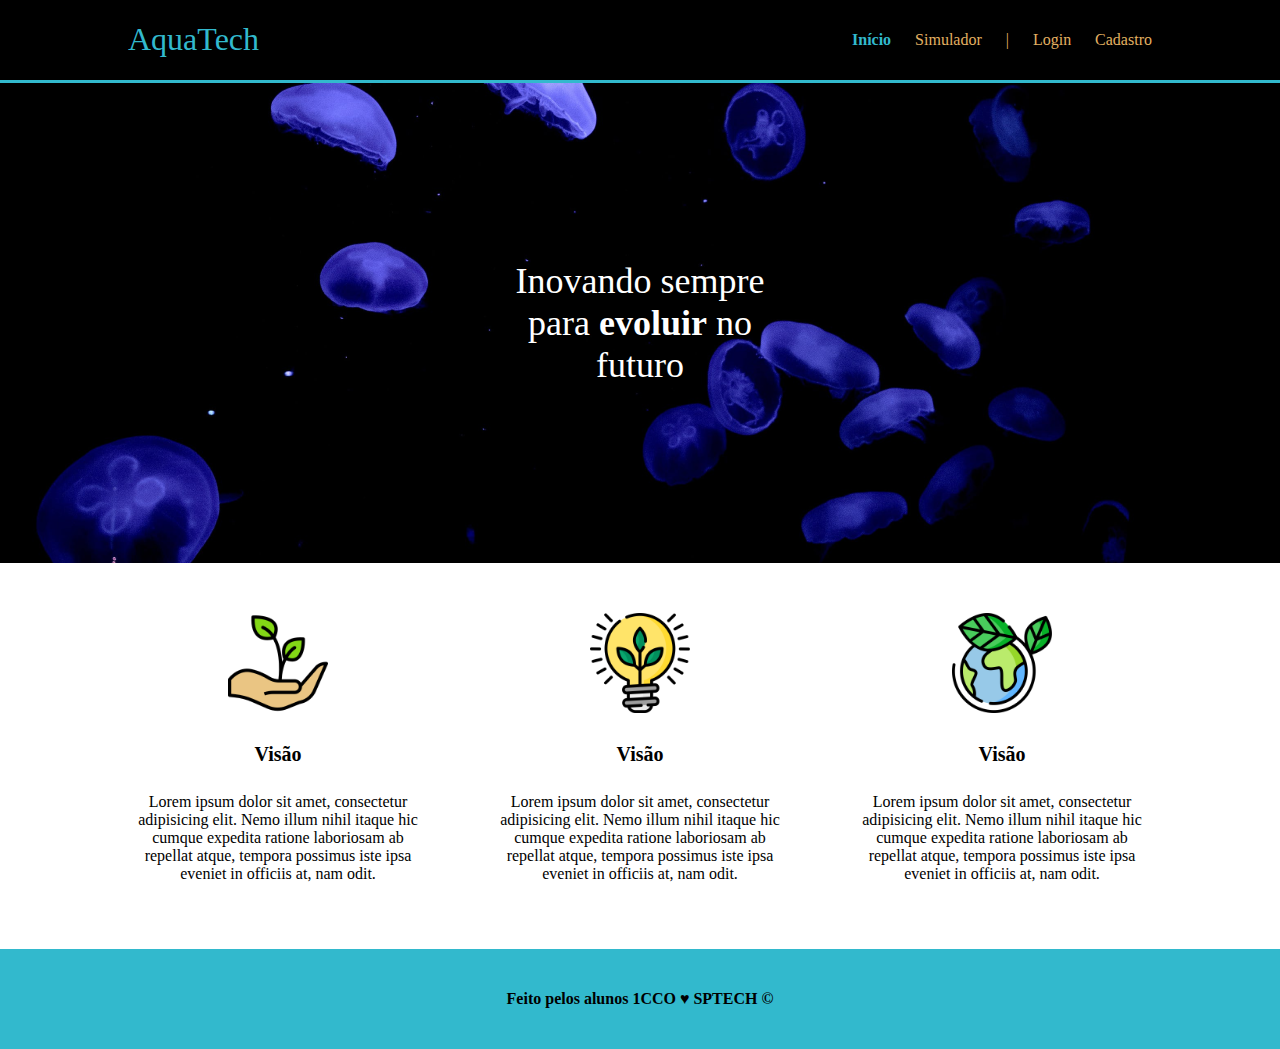
<file: index.html>
<!DOCTYPE html>
<html lang="ptbr">
    <head>
        <meta charset="UTF-8">
        <title>AquaTech | Página Inicial</title>
        <meta name="viewport" content="width=device-with, initial-scale=1.0">
        <link rel="stylesheet" href="style.css">
    </head>
    <body>
        <div class="header">
            <div class="container">
                <h1 class="titulo">AquaTech</h1>
                <ul class="navbar">
                    <li>
                        <a href="index.html" class="agora">
                            Início
                        </a>
                    </li>
                    <li>
                        <a href="">
                            Simulador
                        </a>
                    </li>
                    <li>|</li>
                    <li>
                        <a href="login.html">
                            Login
                        </a>
                    </li>
                    <li>
                        <a href="cadastro.html">
                            Cadastro
                        </a>
                    </li>
                </ul>
            </div>
        </div>
        <div class="banner">
            <div class="container">
                <p>Inovando sempre para <span>evoluir</span> no futuro</p>
            </div>
        </div>
        <div class="social">
            <div class="container">
                <div class="cardIndex">
                    <img src="imagens/growth_color.png" alt="">
                    <h4>Visão</h4>
                    <p>Lorem ipsum dolor sit amet, consectetur adipisicing elit. Nemo illum nihil itaque hic cumque expedita ratione laboriosam ab repellat atque, tempora possimus iste ipsa eveniet in officiis at, nam odit.</p>
                </div>
                <div class="cardIndex">
                    <img src="imagens/lightbulb_color.png" alt="">
                    <h4>Visão</h4>
                    <p>Lorem ipsum dolor sit amet, consectetur adipisicing elit. Nemo illum nihil itaque hic cumque expedita ratione laboriosam ab repellat atque, tempora possimus iste ipsa eveniet in officiis at, nam odit.</p>
                </div>
                <div class="cardIndex">
                    <img src="imagens/planet-earth_color.png" alt="">
                    <h4>Visão</h4>
                    <p>Lorem ipsum dolor sit amet, consectetur adipisicing elit. Nemo illum nihil itaque hic cumque expedita ratione laboriosam ab repellat atque, tempora possimus iste ipsa eveniet in officiis at, nam odit.</p>
                </div>
            </div>
        </div>
        <div class="footer">
            <div class="container">
                <p>Feito pelos alunos 1CCO &hearts; SPTECH &copy;</p>
            </div>
        </div>
    </body>
</html>
</file>
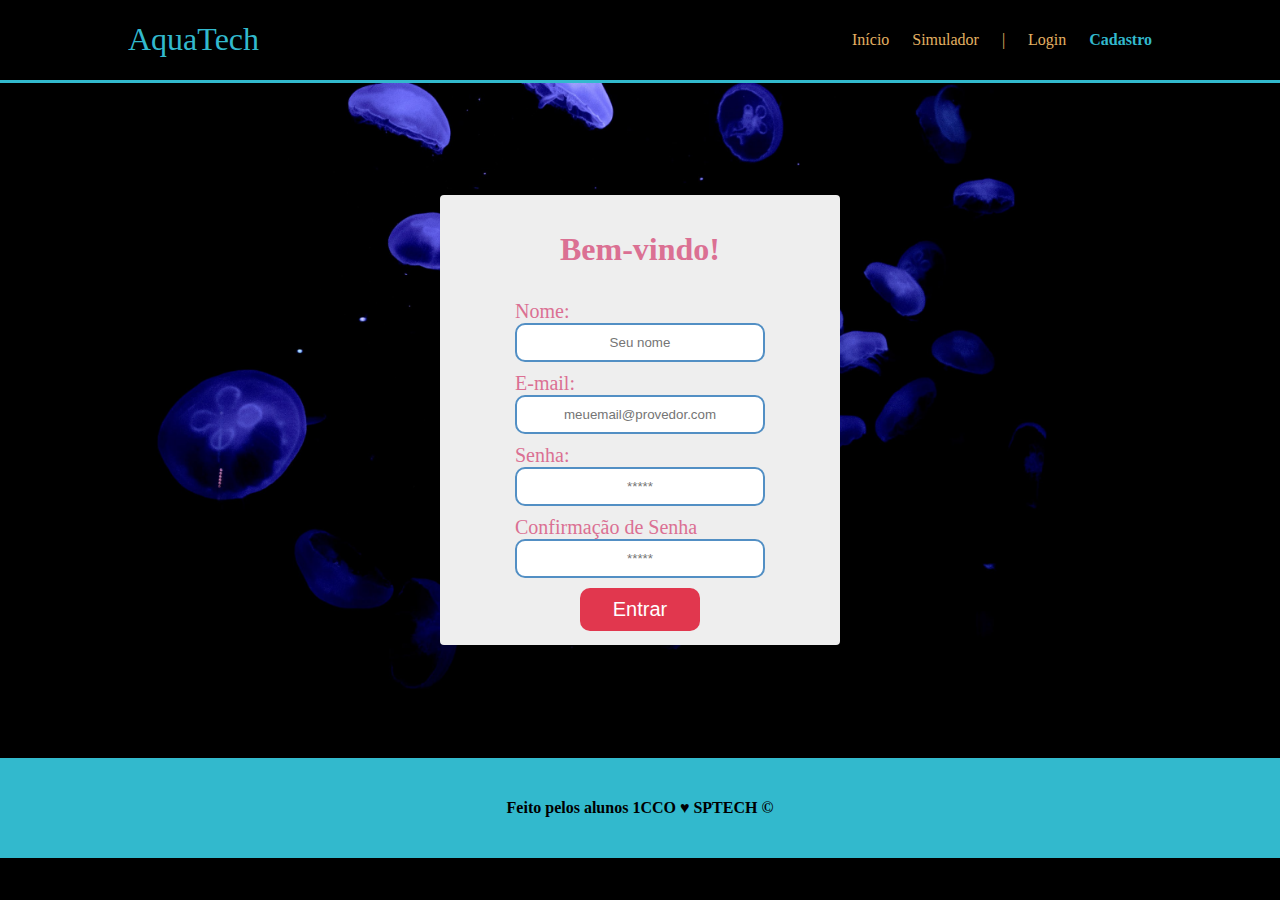
<file: cadastro.html>
<!DOCTYPE html>
<html lang="en">
    <head>
        <meta charset="UTF-8">
        <meta name="viewport" content="width=device-width, initial-scale=1.0">
        <title>Aquatech | Cadastro</title>
        <link href="style.css" rel="stylesheet">
    </head>
    <body>
        <div class="header">
            <div class="container">
                <h1 class="titulo">AquaTech</h1>
                <ul class="navbar">
                    <li>
                        <a href="index.html">
                            Início
                        </a>
                    </li>
                    <li>
                        <a href="">
                            Simulador
                        </a>
                    </li>
                    <li>|</li>
                    <li>
                        <a href="login.html">
                            Login
                        </a>
                    </li>
                    <li>
                        <a href="cadastro.html" class="agora">
                            Cadastro
                        </a>
                    </li>
                </ul>
            </div>
        </div>
        <div class="login">
            <div class="container">
                <div class="cardRegLogin">
                    <h1>Bem-vindo!</h1>
                    <div class="formulario">
                        <span>Nome:</span>
                        <input type="text" placeholder="Seu nome">

                        <span>E-mail:</span>
                        <input type="text" placeholder="meuemail@provedor.com">

                        <span>Senha:</span>
                        <input type="text" placeholder="*****">

                        <span>Confirmação de Senha</span>
                        <input type="password" placeholder="*****">

                        <button>Entrar</button>
                    </div>
                </div>
            </div>
        </div>
        <div class="footer">
            <div class="container">
                <p>Feito pelos alunos 1CCO &hearts; SPTECH &copy;</p>
            </div>
        </div>
    </body>
</html>
</file>
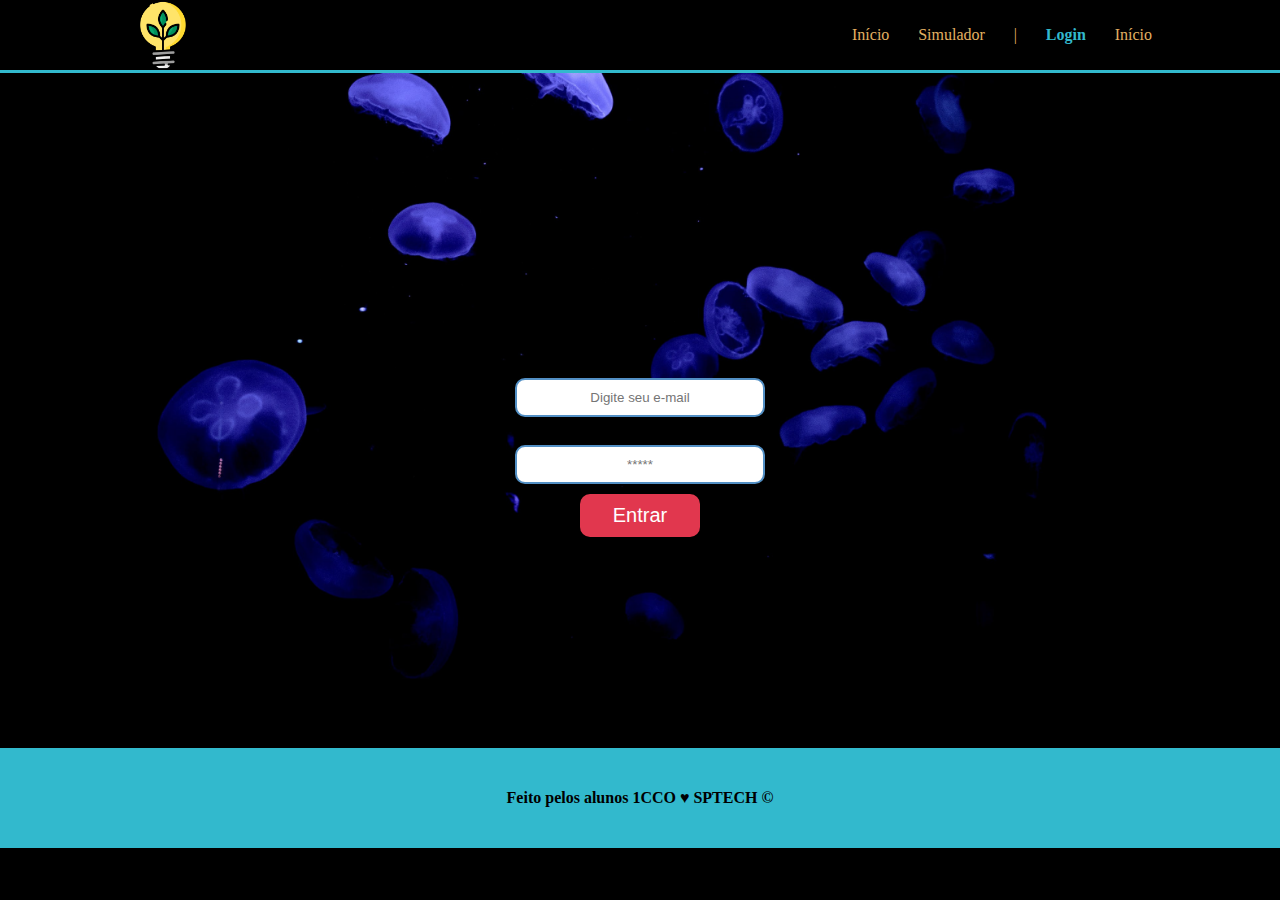
<file: login.html>
<!DOCTYPE html>
<html lang="en">
    <head>
        <meta charset="UTF-8">
        <meta name="viewport" content="width=device-width, initial-scale=1.0">
        <title>Aquatech | Login</title>
        <link href="style.css" rel="stylesheet">
        
    </head>
    <body>
        <div class="header">
            <div class="container">
                <img src="imagens/lightbulb_color.png" alt="" class="logo">
                <ul class="navbar">
                    <li>
                        <a href="index.html">
                            Início
                        </a>
                    </li>
                    <li>
                        <a href="">
                            Simulador
                        </a>
                    </li>
                    <li>|</li>
                    <li>
                        <a href="" class="agora">
                            Login
                        </a>
                    </li>
                    <li>
                        <a href="">
                            Início
                        </a>
                    </li>
                </ul>
            </div>
        </div>
        <div class="login">
            <div class="container">
                <div class="card">
                    <h2>Olá de Volta!</h2>
                    <div class="formulario">
                        <div class="campo">
                            <label>E-mail</label>
                            <input type="text" placeholder="Digite seu e-mail">
                        </div>
                        <div class="campo">
                            <label>Senha</label>
                            <input type="password" placeholder="*****">
                        </div>
                        <button>Entrar</button>
                    </div>
                </div>
            </div>
        </div>
        <div class="footer">
            <div class="container">
                <p>Feito pelos alunos 1CCO &hearts; SPTECH &copy;</p>
            </div>
        </div>
    </body>
</html>
</file>
<file: style.css>
body {
    margin: 0;
    padding: 0;
    font-family: Verdana;
    background-color: black;
}

.header{
    border-bottom: 3px solid #32b9cd;
}

.container {
    display: flex;
    width: 80%;
    margin: auto;
}

.header .container {
    justify-content: space-between;
}

.titulo {
    color: #32b9cd;
    width: fit-content;
    font-weight: 500;
}

.navbar {
    display: flex;
    list-style: none;
    width: 300px;
    justify-content: space-between;
    color: #e3b062;
    align-items: center;
}

.banner {
    padding: 40px 0;
    color: white;
    height: 400px;
    background-image: url('imagens/bg-jelly-fish-para_outras_pags.png');
}

.banner .container {
    justify-content: center;
    align-items: center;
    height: 100%;
}

.banner .container p {
    font-size: 36px;
    width: 25%;
    text-align: center;
}

.banner .container p span {
    font-weight: bold;
}


.social {
    background-color: white;
    padding: 50px 0;
}

.social .container {
    justify-content: space-between;
}

.cardIndex {
    width: 300px;
    text-align: center;
}

.cardIndex img {
    width: 100px;
}

.cardIndex h4 {
    font-size: 20px;
}

.footer {
    height: 100px;
    background-color: #32b9cd;
}

.footer .container {
    justify-content: center;
    align-items: center;
    height: 100%;
}

.footer .container p {
    font-weight: bold;
}

.logo {
    width: 70px;
    height: 70px;
}

.login .container{
    justify-content: center;
    align-items: center;
    background-image: url('imagens/bg-jelly-fish-para_outras_pags.png');
    background-size: cover;
    height: 75vh;
}

.cardRegLogin {
    background: white;
    width: 400px;
    height: 450px;
    color: palevioletred;
    display: flex;
    flex-direction: column;
    justify-content: center;
    align-items: center;
    border-radius: 4px;
    background-color: #eee;
}

.cardRegLogin h1 {
    color: palevioletred;
}

.campo {
    display: flex;
    flex-direction: column;
    margin-top: 10px;
}

.formulario span {
    font-size: 20px;
    margin-top: 10px;
}

.formulario input {
    padding: 10px 15px;
    text-align: center;
    border: 2px solid rgb(82, 143, 196);
    border-radius: 10px;
}

.formulario {
    display: flex;
    flex-direction: column;
    width: 250px;
}

.formulario button {
    margin-top: 10px;
    background: #e1374e;
    color: #fff;
    padding: 10px 15px;
    border: none;
    border-radius: 10px;
    font-size: 20px;
    width: 120px;
    align-self: center;
    cursor: pointer;
}

.header .agora {
    font-weight: bold;
    color: #32b9cd;
}

.header a{
    text-decoration: none;
    color: #e3b062;
}
</file>
